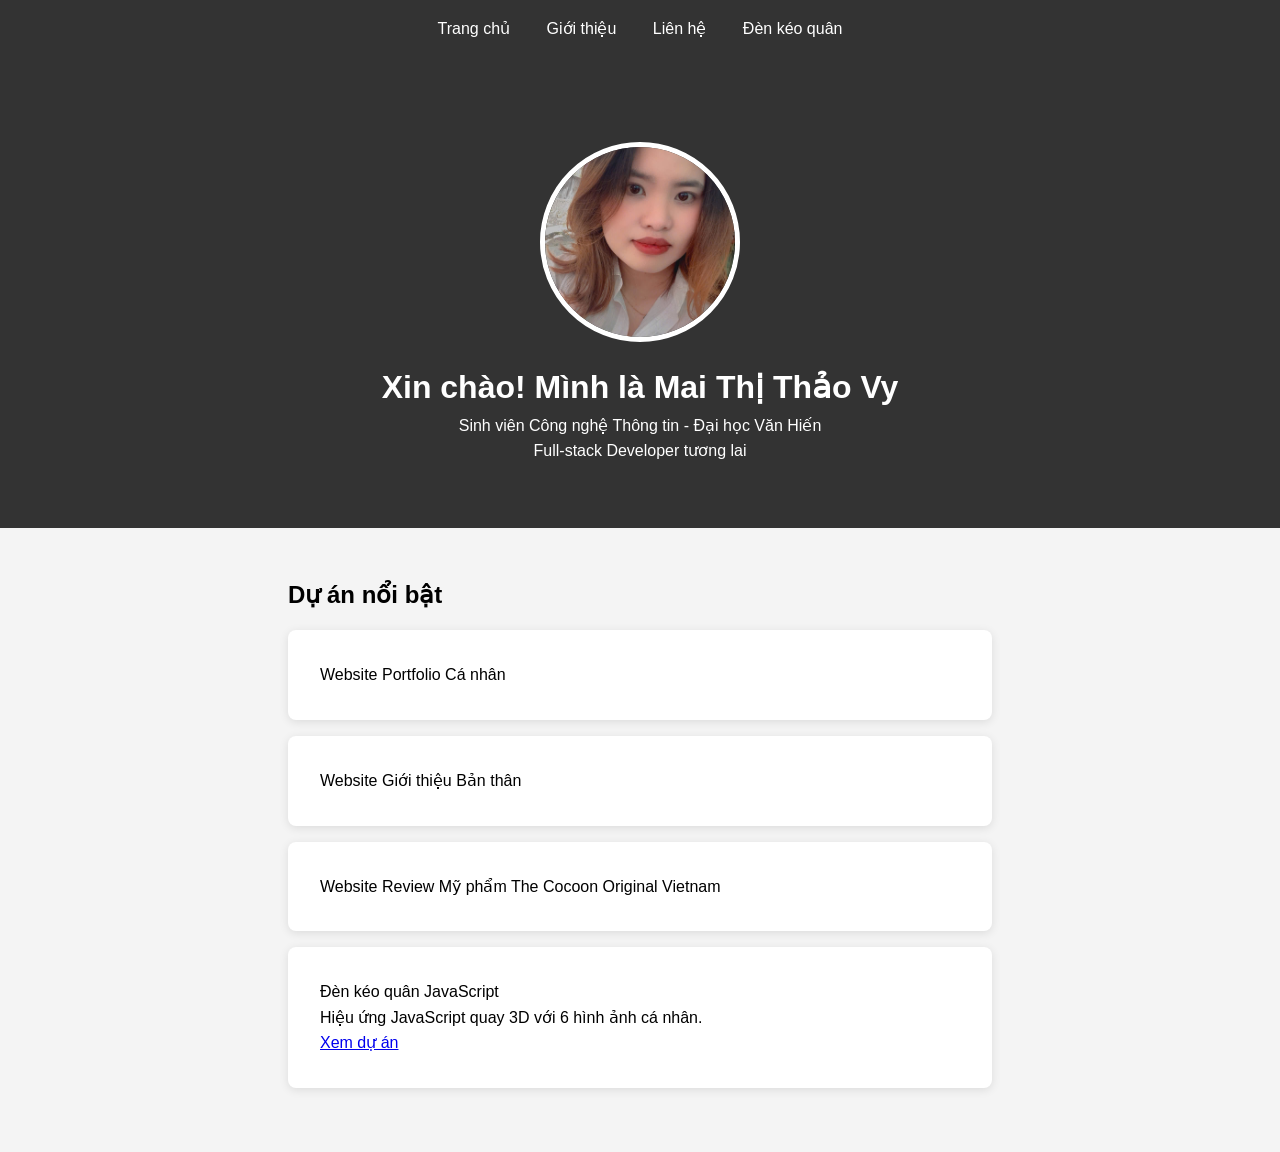
<file: index.html>
<!DOCTYPE html>
<html lang="vi">
<head>
    <meta charset="UTF-8">
    <meta name="viewport" content="width=device-width,
initial-scale=1.0">
    <title>Mai Thị Thảo Vy - Portfolio</title>
    <link rel="stylesheet" href="css/style.css">
</head>
<body>
    <nav>
        <a href="index.html">Trang chủ</a>
        <a href="about.html">Giới thiệu</a>
        <a href="contact.html">Liên hệ</a>
        <a href="denkeoquan.html">Đèn kéo quân</a>
    </nav>

    <header>
        <img src="images/avatar.jpg" alt="Ảnh đại diện" class="avatar">
        <h1>Xin chào! Mình là Mai Thị Thảo Vy</h1>
        <p>Sinh viên Công nghệ Thông tin - Đại học Văn Hiến</p>
        <p>Full-stack Developer tương lai</p>
    </header>

    <section>
        <h2>Dự án nổi bật</h2>
        <div class="project">Website Portfolio Cá nhân</div>
        <div class="project">Website Giới thiệu Bản thân</div>
        <div class="project">Website Review Mỹ phẩm The Cocoon Original Vietnam</div>
        <div class="project">Đèn kéo quân JavaScript
        <p>Hiệu ứng JavaScript quay 3D với 6 hình ảnh cá nhân.</p>
        <a href="denkeoquan.html">Xem dự án</a>
    </div>
    </div>
    </section>

    <script src="js/script.js"></script>
</body>
</html>
</file>
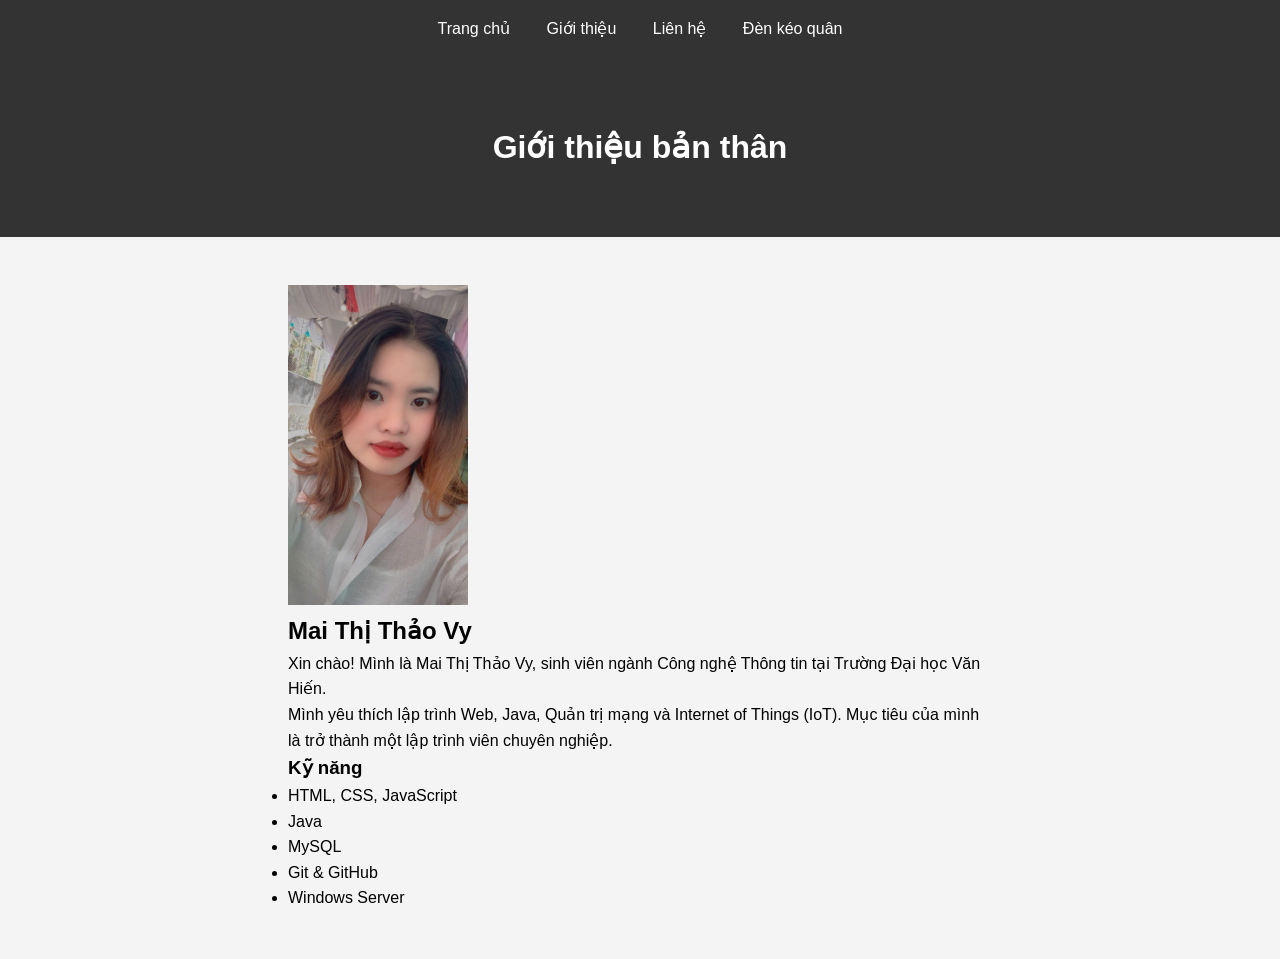
<file: about.html>
<!DOCTYPE html>
<html lang="vi">
<head>
    <meta charset="UTF-8">
    <meta name="viewport" content="width=device-width, initial-scale=1.0">
    <title>Giới thiệu - Mai Thị Thảo Vy</title>
    <link rel="stylesheet" href="css/style.css">
</head>
<body>

    <nav>
        <a href="index.html">Trang chủ</a>
        <a href="about.html">Giới thiệu</a>
        <a href="contact.html">Liên hệ</a>
        <a href="denkeoquan.html">Đèn kéo quân</a>
    </nav>

    <header>
        <h1>Giới thiệu bản thân</h1>
    </header>

    <section>
        <img src="images/avatar.jpg" alt="Ảnh đại diện" width="180">

        <h2>Mai Thị Thảo Vy</h2>

        <p>
            Xin chào! Mình là Mai Thị Thảo Vy, sinh viên ngành Công nghệ Thông tin
            tại Trường Đại học Văn Hiến.
        </p>

        <p>
            Mình yêu thích lập trình Web, Java, Quản trị mạng và Internet of Things (IoT).
            Mục tiêu của mình là trở thành một lập trình viên chuyên nghiệp.
        </p>

        <h3>Kỹ năng</h3>
        <ul>
            <li>HTML, CSS, JavaScript</li>
            <li>Java</li>
            <li>MySQL</li>
            <li>Git & GitHub</li>
            <li>Windows Server</li>
        </ul>
    </section>

    <script src="js/script.js"></script>

</body>
</html>
</file>
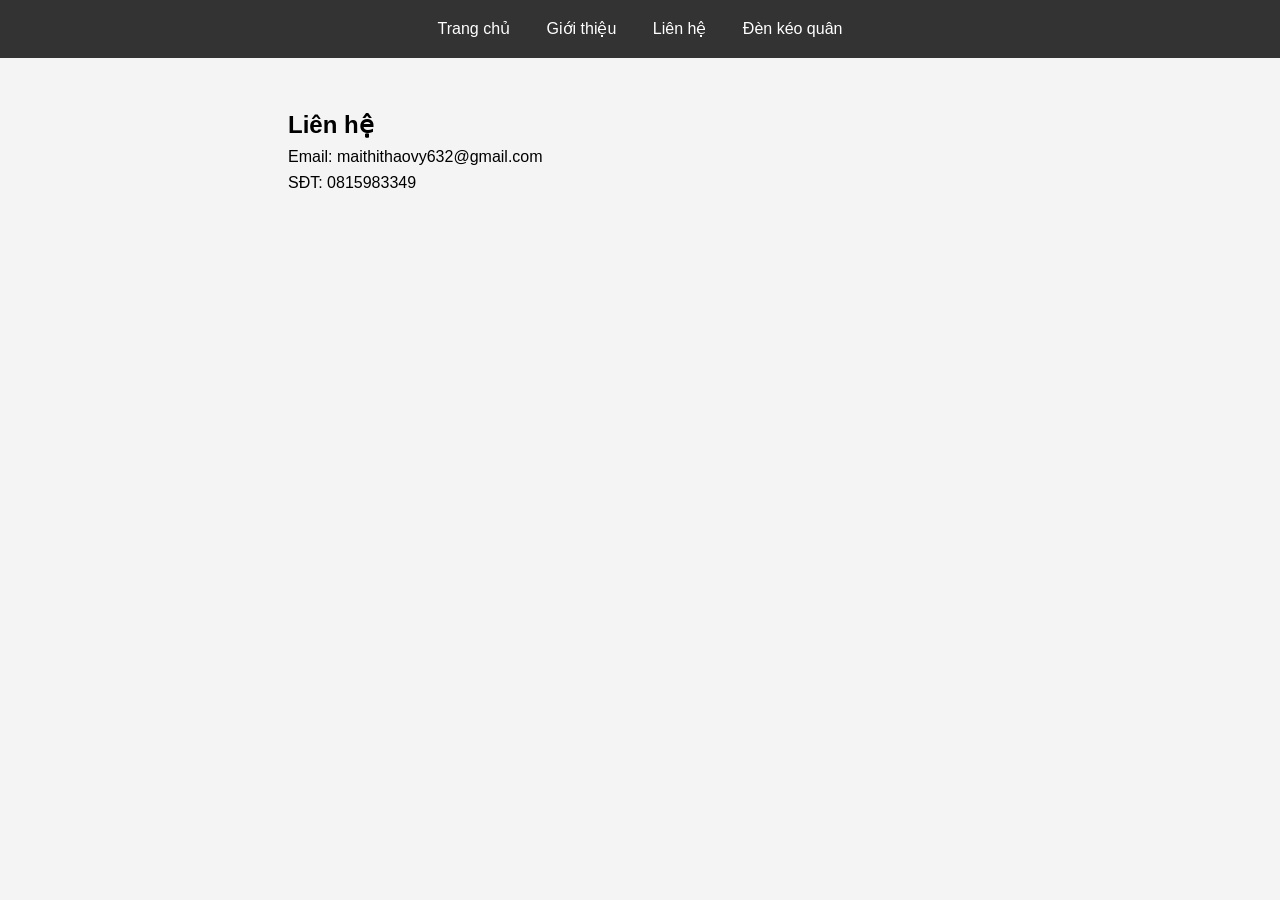
<file: contact.html>
<!DOCTYPE html>
<html lang="vi">
<head>
    <meta charset="UTF-8">
    <title>Liên hệ</title>
    <link rel="stylesheet" href="css/style.css">
</head>
<body>
    <nav>
        <a href="index.html">Trang chủ</a>
        <a href="about.html">Giới thiệu</a>
        <a href="contact.html">Liên hệ</a>
        <a href="denkeoquan.html">Đèn kéo quân</a>
    </nav>

    <section>
        <h1>Liên hệ</h1>
        <p>Email: maithithaovy632@gmail.com</p>
        <p>SĐT: 0815983349</p>
    </section>
</body>
</html>
</file>
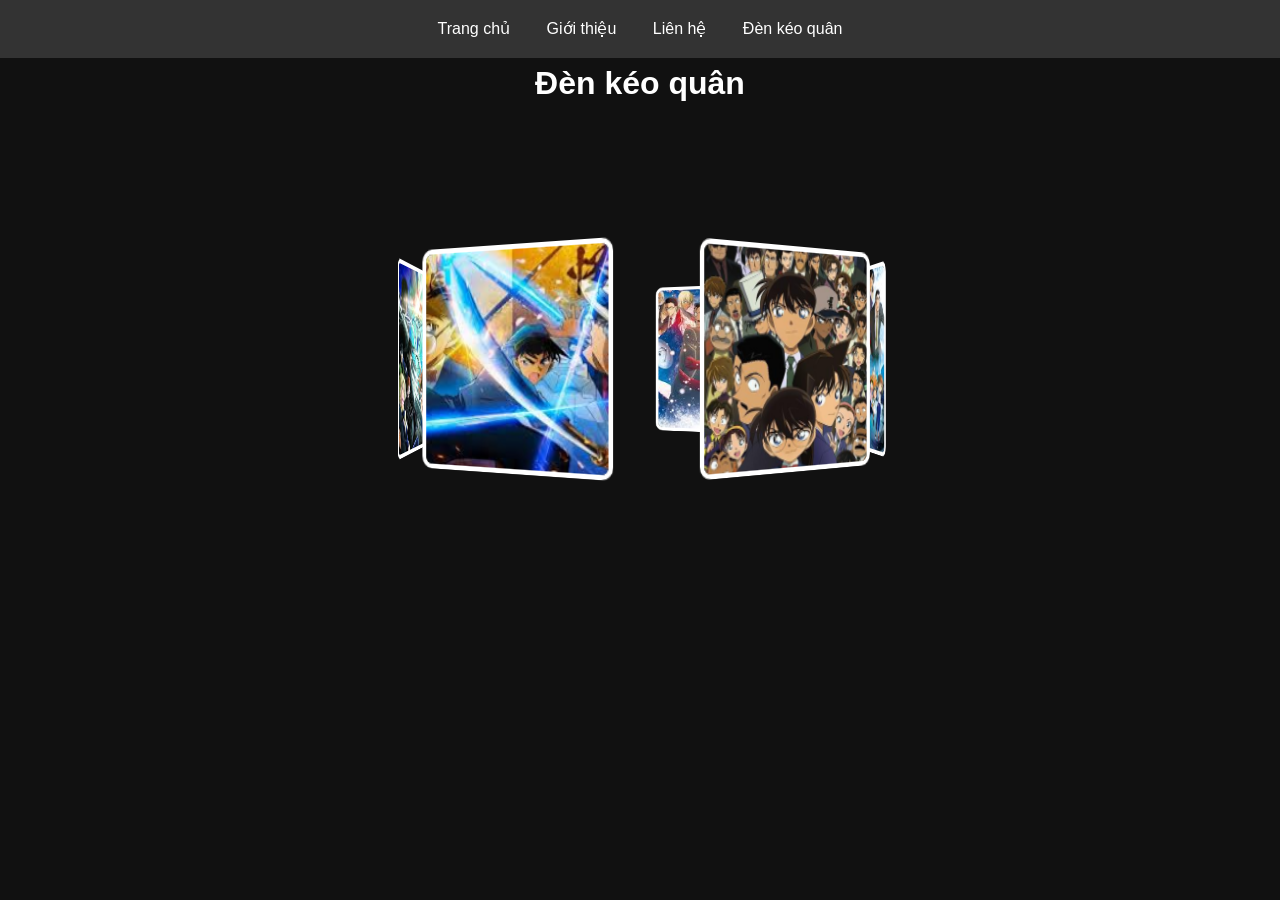
<file: denkeoquan.html>
<!DOCTYPE html>
<html lang="vi">
<head>
<meta charset="UTF-8">
<meta name="viewport" content="width=device-width, initial-scale=1.0">

<title>Đèn kéo quân</title>

<link rel="stylesheet" href="css/style.css">

<style>

body{
    background:#111;
    color:white;
    text-align:center;
}

.scene{
    width:300px;
    height:300px;
    margin:100px auto;
    perspective:900px;
}

.carousel{
    width:100%;
    height:100%;
    position:relative;
    transform-style:preserve-3d;
}

.carousel img{
    position:absolute;
    width:180px;
    height:180px;
    left:60px;
    top:60px;
    object-fit:cover;
    border:4px solid white;
    border-radius:10px;
}

</style>

</head>

<body>

<nav>
<a href="index.html">Trang chủ</a>
<a href="about.html">Giới thiệu</a>
<a href="contact.html">Liên hệ</a>
<a href="denkeoquan.html">Đèn kéo quân</a>
</nav>

<h1>Đèn kéo quân</h1>

<div class="scene">

<div class="carousel" id="carousel">
    
<img src="images/hinh1.jpg">

<img src="images/hinh2.jpg">

<img src="images/hinh3.jpg">

<img src="images/hinh4.jpg">

<img src="images/hinh5.jpg">

<img src="images/hinh6.jpg">

</div>

</div>

<script src="js/denkeoquan.js"></script>

</body>
</html>
</file>
<file: css/style.css>
* { margin: 0; padding: 0; box-sizing: border-box; }
body {	
	font-family: 'Segoe UI', sans-serif; 
	line-height: 1.6; 
	background: #f4f4f4; 
}
nav { 
	background: #333; 
	padding: 1rem; 
	text-align: center; 
}
nav a { 
	color: white; 
	margin: 0 1rem; 
	text-decoration: none; 
}
nav a:hover {
    color: #00bcd4;
}
header { 
	text-align: center; 
	padding: 4rem 2rem; 
	background: #333; 
	color: white; 
}
section { 
	padding: 3rem; 
	max-width: 800px; 
	margin: 0 auto; 
}
.project { 
	background: white; 
	padding: 2rem; 
	margin: 1rem 0; 
	border-radius: 8px; 
	box-shadow: 0 2px 10px rgba(0,0,0,0.1); 
	}
.avatar {
    width: 200px;
    height: 200px;
    border-radius: 50%;
    object-fit: cover;
    display: block;
    margin: 20px auto;
    border: 5px solid white;
}
.project-grid{
    display:grid;
    grid-template-columns:repeat(auto-fit,minmax(250px,1fr));
    gap:20px;
}
</file>
